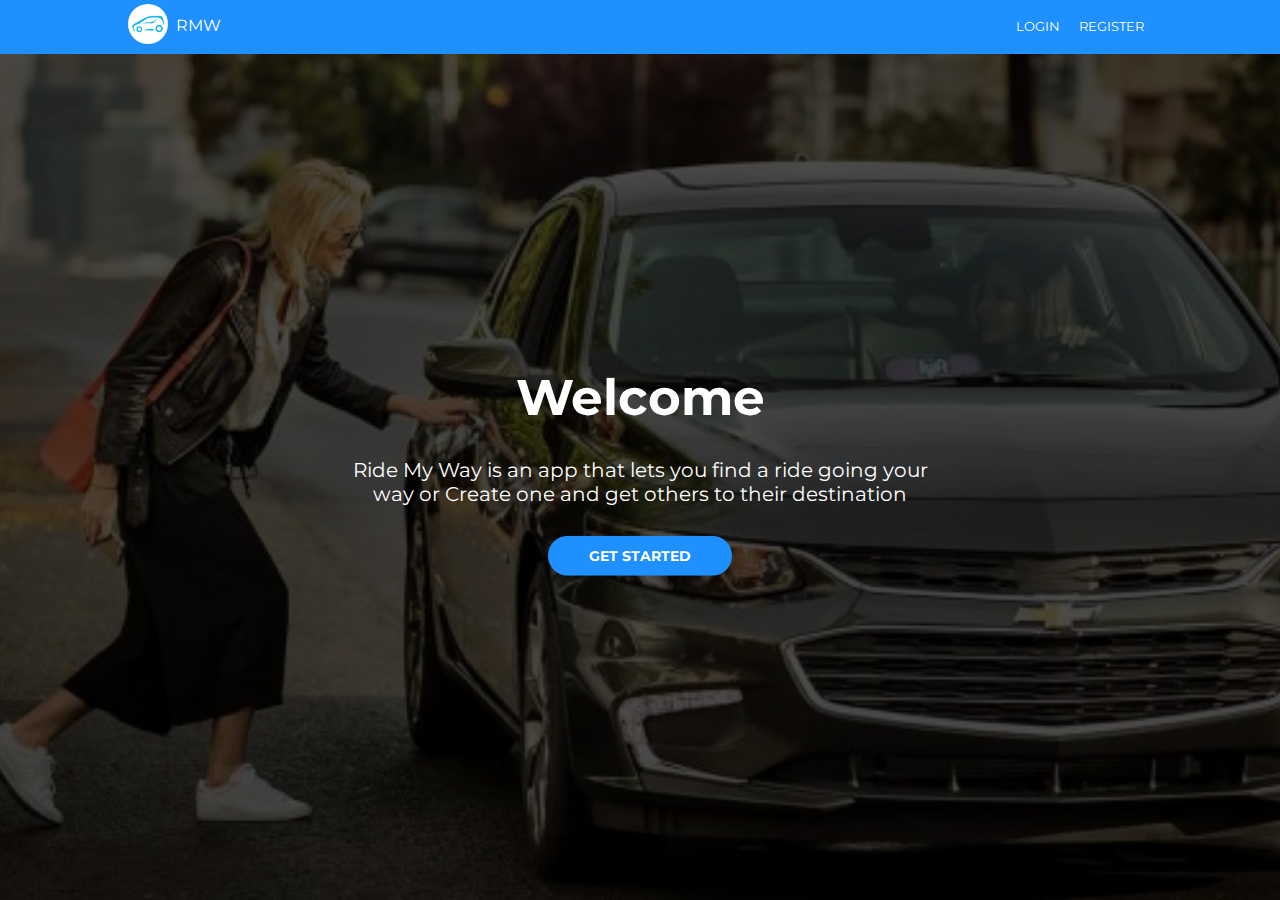
<file: index.html>
<!DOCTYPE html>
<html>
<head>
    <meta charset="utf-8" />
    <meta http-equiv="X-UA-Compatible" content="IE=edge">
    <title>Ride My Way</title>
    <meta name="viewport" content="width=device-width, initial-scale=1">
    <link rel="icon" type="image/x-icon" href="./images/favicon.png">
    <link rel="stylesheet" type="text/css" media="screen" href="./css/style.css" />
    <link rel="stylesheet" type="text/css" media="screen" href="./css/index.css" />
    
</head>
<body>
    
    <nav class="navigation">
        <div class="navbar wrapper">
            <p class="navbar-toggle small">MENU</p>
            <ul class="nav-items nav-left">
                <li class="nav-item"> <img src="./images/favicon.png" alt="logo" > <a href="./index.html">RMW</a> </li>
            </ul>
            <ul class="nav-items nav-right">
                <li class="nav-item"> <a href="./login.html">LOGIN</a> </li>
                <li class="nav-item"> <a href="./register.html">REGISTER</a> </li>
            </ul>
        </div>
    </nav>

    <main class="dropdown content">
        <div class="overlay"></div>
        <div class="wrapper">
            <h2 class="welcome-title">Welcome</h2>
            <p class="welcome-message">Ride My Way is an app that lets you find a ride going your way or Create one and get others to their destination</p>

            <a href="./login.html"><button class="button button-blue">GET STARTED</button></a>
        </div>
        
    </main>



    <script src="./js/jquery.min.js"></script>
    <script src="./js/main.js"></script>
</body>
</html>
</file>
<file: css/style.css>
@import url('https://fonts.googleapis.com/css?family=Julius+Sans+One|Montserrat|Prosto+One');

p, a, button, input {
    font-family: 'Montserrat', sans-serif;
}

h1, h2, h3, h4, h5, h6 {
    font-family: 'Prosto One', cursive;
}

p, ul, li, div, a {
    margin: 0;
    padding: 0;
}
html, body {
    height: 100%;
}
body {
    margin: 0;
    padding: 0;
    overflow-x: hidden;
}
p {
    font-size: 15.5px;
}
.toggle {
    display: block;
}
#request-body, #offers-body {
    background: rgb(250, 245, 245);
}

/****MY CSS GRID****/
* {
    box-sizing: border-box;
}
.dropdown {
    padding-top: 100px;
}
.wrapper {
    width: 80%;
    margin-left: auto;
    margin-right: auto;
    text-align: center;
    position: relative;
}
@media only screen and (max-width: 350px) {
    .wrapper {
        width: 90%;
    }
}
/*FOR ALL COLUMNS***/

[class*="co-"] {
    float: left;
    padding: 15px;
}

.row::after {
    content: "";
    clear: both;
    display: table;
}

/* For mobile phones: */
[class*="co-"] {
    width: 100%;
}


/* Extra small devices (phones, 600px and down) */
@media only screen and (max-width: 600px) {
    .co-xs-1 {width: 8.33%;}
    .co-xs-2 {width: 16.66%;}
    .co-xs-3 {width: 25%;}
    .co-xs-4 {width: 33.33%;}
    .co-xs-5 {width: 41.66%;}
    .co-xs-6 {width: 50%;}
    .co-xs-7 {width: 58.33%;}
    .co-xs-8 {width: 66.66%;}
    .co-xs-9 {width: 75%;}
    .co-xs-10 {width: 83.33%;}
    .co-xs-11 {width: 91.66%;}
    .co-xs-12 {width: 100%;}
} 

/* Small devices (portrait tablets and large phones, 600px and up) */
@media only screen and (min-width: 600px) {
    .co-sm-1 {width: 8.33%;}
    .co-sm-2 {width: 16.66%;}
    .co-sm-3 {width: 25%;}
    .co-sm-4 {width: 33.33%;}
    .co-sm-5 {width: 41.66%;}
    .co-sm-6 {width: 50%;}
    .co-sm-7 {width: 58.33%;}
    .co-sm-8 {width: 66.66%;}
    .co-sm-9 {width: 75%;}
    .co-sm-10 {width: 83.33%;}
    .co-sm-11 {width: 91.66%;}
    .co-sm-12 {width: 100%;}
} 

/* Medium devices (landscape tablets, 768px and up) */
@media only screen and (min-width: 768px) {
    .co-md-1 {width: 8.33%;}
    .co-md-2 {width: 16.66%;}
    .co-md-3 {width: 25%;}
    .co-md-4 {width: 33.33%;}
    .co-md-5 {width: 41.66%;}
    .co-md-6 {width: 50%;}
    .co-md-7 {width: 58.33%;}
    .co-md-8 {width: 66.66%;}
    .co-md-9 {width: 75%;}
    .co-md-10 {width: 83.33%;}
    .co-md-11 {width: 91.66%;}
    .co-md-12 {width: 100%;}

} 

/* Large devices (laptops/desktops, 992px and up) */
@media only screen and (min-width: 992px) {
    .co-lg-1 {width: 8.33%;}
    .co-lg-2 {width: 16.66%;}
    .co-lg-3 {width: 25%;}
    .co-lg-4 {width: 33.33%;}
    .co-lg-5 {width: 41.66%;}
    .co-lg-6 {width: 50%;}
    .co-lg-7 {width: 58.33%;}
    .co-lg-8 {width: 66.66%;}
    .co-lg-9 {width: 75%;}
    .co-lg-10 {width: 83.33%;}
    .co-lg-11 {width: 91.66%;}
    .co-lg-12 {width: 100%;}
} 

/* Extra large devices (large laptops and desktops, 1200px and up) */
@media only screen and (min-width: 1200px) {
    .co-xl-1 {width: 8.33%;}
    .co-xl-2 {width: 16.66%;}
    .co-xl-3 {width: 25%;}
    .co-xl-4 {width: 33.33%;}
    .co-xl-5 {width: 41.66%;}
    .co-xl-6 {width: 50%;}
    .co-xl-7 {width: 58.33%;}
    .co-xl-8 {width: 66.66%;}
    .co-xl-9 {width: 75%;}
    .co-xl-10 {width: 83.33%;}
    .co-xl-11 {width: 91.66%;}
    .co-xl-12 {width: 100%;}
}
.center-text {
    text-align: center;
}
.left-text {
    text-align: left;
}
.right-text {
    text-align: right;
}
.small {
    font-size: 14px;
}
.smaller {
    font-size: 13px;
}
.link.active {
    background: rgb(250, 245, 245);
    color: black;
}

.square {
    background: white;
    border: 1px solid rgb(231, 226, 226);
    padding: 20px 10px;
}

.tile {
    padding: 0;
    border: 1px solid rgb(231, 226, 226);
    background: white;
    border-radius: 3px;
    box-shadow: 0 1px 1px 0px rgba(0, 0, 0, 0.05);
}

.tile .tile-heading {
    padding: 10px;
    border-bottom: 1px solid rgb(231, 226, 226);
    border-top-left-radius: 3px;
    border-top-right-radius: 3px;
    height: 130px;
    background: white;
}
.tile .tile-heading span.message {
    font-family: 'Montserrat', sans-serif;
    font-size: 13px;
}
.tile .tile-heading h4 {
    font-family: 'Julius Sans One', sans-serif;
    font-size: 18px;
    color: black;
    margin: 40px 0;
}
.tile .tile-heading h4 span {
    color: dodgerblue;
}
.tile .tile-body {
    padding: 0;
    border-bottom: 1px solid rgb(231, 226, 226);
    color: rgba(0, 0, 0, 0.5);
}

.tile .tile-body [class*="co-"] {
    padding: 5px;
}
.tile .tile-body.not-first {
    padding: 15px 10px;
}
.tile .tile-footer {
    padding: 10px;
    background: white;
    border-bottom-left-radius: 3px;
    border-bottom-right-radius: 3px;
}
.tile .tile-body .data-heading {
    font-weight: bold;
    color: black;
}
.badge {
    color: white;
    display: inline-block;
    background: dodgerblue;
    padding: 2px 7px;
    margin: 0px 4px 2px;
    border-radius: 24px;
    font-size: 13px;
    font-weight: bold;
    font-family: 'Montserrat', sans-serif;
    text-align: center;
}
.info {
    font-size: 14px;
}
.border {
    border-right: 1px solid rgb(231, 226, 226);
}
/****MODAL STYLINGS***/
.modal{
    display: none; 
    position: fixed;
    z-index: 3; 
    left: 0;
    top: 0;
    width: 100%; 
    height: 100%; 
    overflow: auto;
    background-color: rgba(0,0,0,0.6);
    padding-top: 60px;
}
.modal .modal-content {
    width: 50%;
    margin: 5% auto 10% auto;
}
@media only screen and (max-width: 700px) {
    .modal .modal-content {
        width: 80%;
    }
}

@media only screen and (max-width: 500px) {
    .modal .modal-content {
        width: 95%;
    }
}
.modal#detail-modal .tile{
    border: 0 !important;
    border-radius: 3px;
    box-shadow: 0 3px 5px 2px rgba(0, 0, 0, 0.2);
}
.modal#detail-modal .tile .tile-heading {
    padding: 50px 10px;
}
.modal#detail-modal .tile .tile-heading h4 {
    margin: 0;
}
.modal#reject-ride-request-modal .tile {
    border-radius: 3px;
    border: 0;
}
.modal#reject-ride-request-modal .tile .tile-body{
    padding: 45px 10px 40px;
}
.modal#add-offer-modal .modal-content form {
    border-radius: 3px;
    background: white; 
}
.modal#add-offer-modal .modal-content form .row {
    padding: 13px 13px;
}
.modal#add-offer-modal .modal-content form .row [class*="co-"] {
    padding: 6px 5px;
    position: relative;
}
.modal#add-offer-modal .modal-content form .row [class*="co-"] input{
    width: 100%;
    background: rgb(250, 245, 245);
    border-radius: 3px;
    border: 1px solid transparent;
}
.modal#add-offer-modal form#create-offer-form [class*="co-"] p.small {
    font-weight: bold;
}
.success-message {
    color: rgb(116, 163, 22);
    font-size: 14px;
}
.error-message {
    color: rgb(255, 35, 6);
}





/*****NAVIGATION******/
nav {
    margin: 0;
    background: dodgerblue;
    padding: 0;
    position: fixed;
    top: 0;
    right: 0;
    left: 0;
    height: 54px;
    z-index: 2;
}
.submenu {
    background: white;
    border-bottom: 1px solid rgb(231, 226, 226);
    position: fixed;
    top: 53px;
    left: 0;
    right: 0;
    z-index: 1;
    box-shadow: 0 1px 1px 0px rgba(0, 0, 0, 0.05);
}

.submenu a {
    text-decoration: none;
    font-size: 60%;
    cursor: pointer;
    padding: 10px;
    font-size: 13px;
    font-weight: bold;
    color: rgba(0,0,0,0.4);
}
.submenu a:hover {
    background: rgb(250, 245, 245);
}

/*****/
nav .navbar > p.navbar-toggle {
    display: inline-block;
    position: absolute;
    right: 0;
    top: 14px;
    font-size: 60%;
    color: white;
    border: 1px solid white;
    padding: 5px 10px;
    cursor: pointer;
}
nav ul {
    margin: 0;
    padding: 0;
    list-style: none;
}
nav ul > li {
    display: inline-block;
}
nav ul > li a:hover {
    color: skyblue;
}
nav ul > li > a {
    text-decoration: none;
    color:white;
    display: inline-block;
    margin-top: 3px;
    padding: 13px 8px;
}

.nav-left {
    float: left;
    font-size: 100%;
    position: relative;
    padding-left: 40px;
}
.nav-right {
    float: right;
    font-size: 80%;
    text-transform: uppercase;
    margin-top: 3px;
}
.nav-right li#dropdown-nav {
    position: relative;
}
.nav-right li#dropdown-nav .droppy {
    display: none;
}
.nav-right li#dropdown-nav div.dropdown-nav {
    display: block;
    width: 180px;
    position: absolute;
    right: 8px;
    top: 50px;
    background: white;
    border-radius: 6px;
    box-shadow: 0 5px 12px 3px rgba(0,0,0,0.03);
}
.nav-right li#dropdown-nav div.dropdown-nav a {
    display: block;
    color: black;
    width: 100%;
    padding: 8px 10px;
    text-decoration: none;
    font-size: 15px;
    font-weight: bold;
    font-family: 'Montserrat', sans-serif;
    text-transform: lowercase;
}
.nav-right li#dropdown-nav div.dropdown-nav a:hover {
    color: dodgerblue;
}
.nav-right li#dropdown-nav div.dropdown-nav a#first {
    border-top-left-radius: 6px;
    border-top-right-radius: 6px;
}
.nav-right li#dropdown-nav div.dropdown-nav a#logout {
    border-top: 1px solid rgb(231, 226, 226);
    border-bottom-left-radius: 6px;
    border-bottom-right-radius: 6px;
}
.pointer {
    position: absolute;
    background: white;
    top: 40px;
    right: 40px;
    height: 20px;
    width: 20px;
    transform: rotate(45deg);
    z-index: 2;
    box-shadow: -2px -2px 4px 0px rgba(0, 0, 0, 0.05);
}

.nav-left li img {
    height: 40px;
    width: 40px;
    position: absolute;
    top: 50%;
    transform: translate(0, -50%);
    left: 0px;
    padding: 4px;
    background: white;
    border-radius: 50%;
}




@media only screen and (max-width: 700px) {
    nav .navbar .nav-right {
        padding: 3px 0;
        font-weight: bold;
        text-align: center;
        display: none;
        width: 200px;
        position: absolute;
        top: 48px;
        right: 0;
        z-index: 2;
        border-radius: 6px;
        background: white;
        box-shadow: 0 5px 12px 3px rgba(0,0,0,0.03);
    }
    nav .navbar .nav-right li {
        display: block;
        width: 100%;
    }

    nav .navbar .nav-right li a {
        color: black;
        font-size: 14px;
        padding: 9px 8px;
        width: 100%;
    }
    nav .navbar .nav-right li a:hover {
        color: dodgerblue;
    }
}
@media only screen and (min-width: 701px) {
    nav .navbar > p.navbar-toggle {
        display: none;
    }

}

/***PAGE CONTENT***/
.content {
    width: 100%;
    margin-top: 0;
    padding: 14% 0 10%;
}


p.welcome-message {
    margin-bottom: 30px;
}

@media(max-width: 780px) {
    .content {
        padding-top: 100px !important;
    }
}
@media(min-width: 780px) {
    p.welcome-message {
        padding: 0 20%;
    }
}
.button {
    padding: 8px 30px;
    border: 1px solid transparent; 
    cursor: pointer;
    font-size: 14px;
    border-radius: 25px;
    font-weight: bold;
}
button:active {
    outline: 0;
}
.button-white {
    color: dodgerblue;
    background: white;
    border-color: dodgerblue;
}
.button-white:hover {
    color: white;
    background: dodgerblue;
    border-color: transparent;
}
.button-blue {
    background: dodgerblue;
    color: white;
}
.button-blue:hover {
    background: transparent;
    border-color: dodgerblue;
    color: dodgerblue;
}
button:focus {
    outline: 0;
}

/*lOGIN PAGE AND REGISTER PAGE STYLES**/

form input {
    width: 100%;
    box-sizing: border-box;
    padding: 5px;
    line-height: 1.5;
    font-size: 16px;
    margin: 10px 0;
    border: 1px solid dodgerblue;
    border-radius: 3px;
}


.error-message {
    color: orangered;
    font-size: 13px;
    margin: 0;
}








/****MODAL ANIMATION***/
.animate {
    -webkit-animation: animatezoom 0.6s;
    animation: animatezoom 0.6s
}

@-webkit-keyframes animatezoom {
    from {-webkit-transform: scale(0)} 
    to {-webkit-transform: scale(1)}
}
    
@keyframes animatezoom {
    from {transform: scale(0)} 
    to {transform: scale(1)}
}
</file>
<file: css/index.css>
main {
  background-image: url('../images/carpooling-apps-like-lyft-624x351.jpeg');
  background-position: center;
  background-size: cover;
  background-repeat: no-repeat;
  height: 100%;
}

main.content .wrapper {
  color: white;
  position: absolute;              
  top: 50%;                        
  transform: translate(0, -50%);
  right: 0;
  left: 0;
}

main.content .wrapper p {
  color: white;
  font-size: 20px;
}

main.content .wrapper h2{
  color: white;
  font-size: 50px;
  font-family: 'Montserrat', sans-serif;
  margin-bottom: 30px;
}

main.content .overlay {
  background: rgba(0, 0, 0, 0.7);
  position: absolute;
  top: 0;
  left: 0;
  right: 0;
  bottom: 0;
}

main.content .wrapper a .button {
  padding: 10px 40px;
  font-weight: bold;

}
</file>
